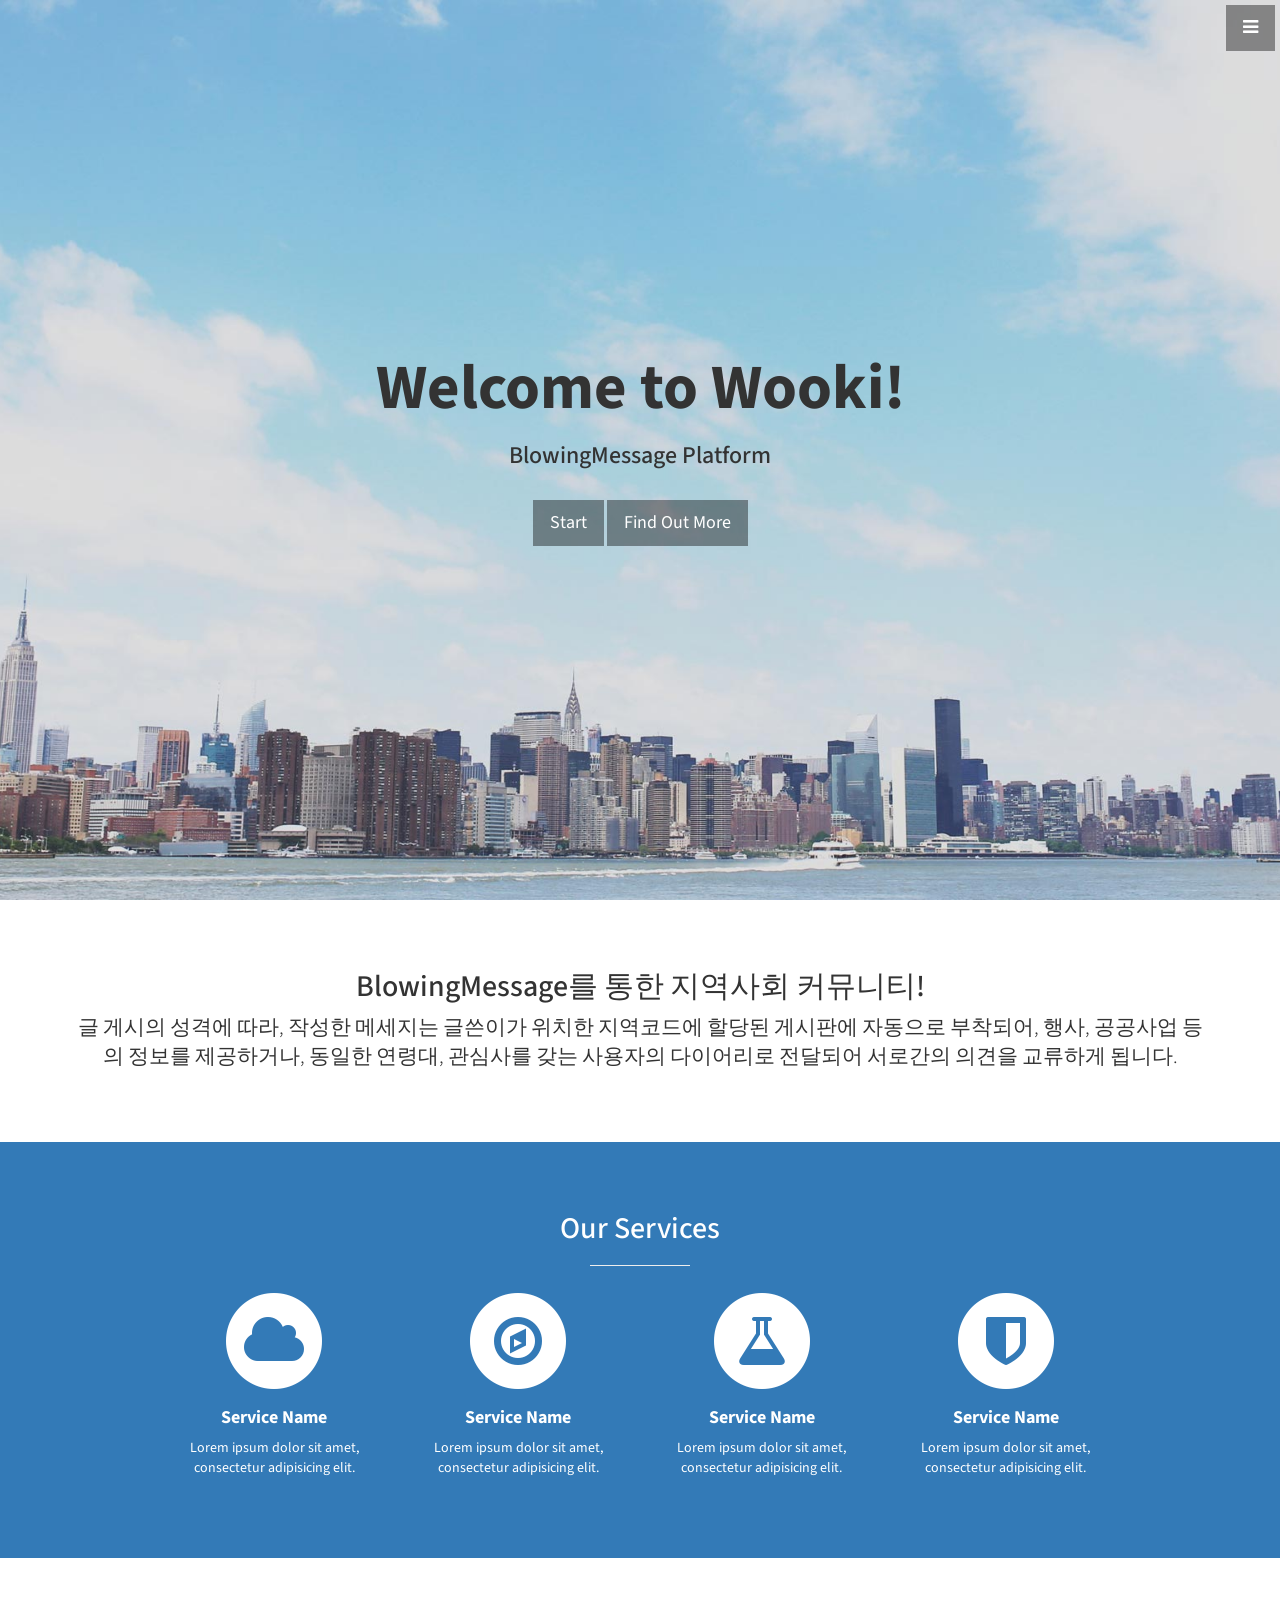
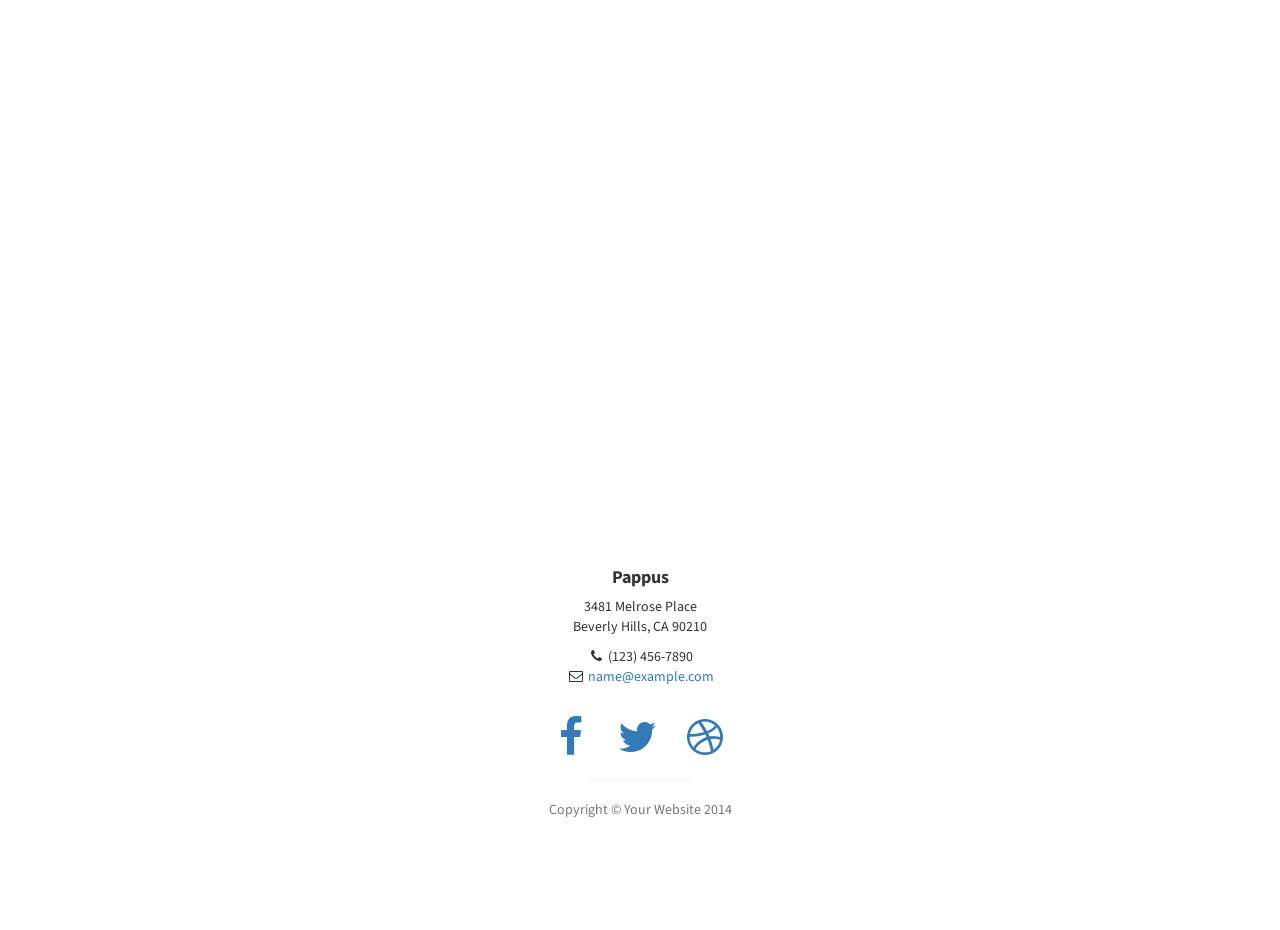
<file: Wooki/WebContent/index.html>
<!DOCTYPE html>
<html lang="en">

<head>

    <meta charset="utf-8">
    <meta http-equiv="X-UA-Compatible" content="IE=edge">
    <meta name="viewport" content="width=device-width, initial-scale=1">
    <meta name="description" content="">
    <meta name="author" content="">

    <title>Stylish Portfolio - Start Bootstrap Theme</title>

    <!-- Bootstrap Core CSS -->
    <link href="css-rep/index/css/bootstrap.min.css" rel="stylesheet">

    <!-- Custom CSS -->
    <link href="css-rep/index/css/stylish-portfolio.css" rel="stylesheet">

    <!-- Custom Fonts -->
    <link href="css-rep/index/font-awesome/css/font-awesome.min.css" rel="stylesheet" type="text/css">
    <link href="http://fonts.googleapis.com/css?family=Source+Sans+Pro:300,400,700,300italic,400italic,700italic" rel="stylesheet" type="text/css">

    <!-- HTML5 Shim and Respond.js IE8 support of HTML5 elements and media queries -->
    <!-- WARNING: Respond.js doesn't work if you view the page via file:// -->
    <!--[if lt IE 9]>
        <script src="https://oss.maxcdn.com/libs/html5shiv/3.7.0/html5shiv.js"></script>
        <script src="https://oss.maxcdn.com/libs/respond.js/1.4.2/respond.min.js"></script>
    <![endif]-->

</head>

<body>

    <!-- Navigation -->
    <a id="menu-toggle" href="#" class="btn btn-dark btn-lg toggle"><i class="fa fa-bars"></i></a>
    <nav id="sidebar-wrapper">
        <ul class="sidebar-nav">
            <a id="menu-close" href="#" class="btn btn-light btn-lg pull-right toggle"><i class="fa fa-times"></i></a>
            <li class="sidebar-brand">
                <a href="#top"  onclick = $("#menu-close").click(); >Start Pappus</a>
            </li>
            <li>
                <a href="#top" onclick = $("#menu-close").click(); >Home</a>
            </li>
            <li>
                <a href="#about" onclick = $("#menu-close").click(); >About</a>
            </li>
            <li>
                <a href="#services" onclick = $("#menu-close").click(); >Services</a>
            </li>
            <li>
                <a href="#contact" onclick = $("#menu-close").click(); >Contact</a>
            </li>
        </ul>
    </nav>

    <!-- Header -->
    <header id="top" class="header">
        <div class="text-vertical-center">
            <h1>Welcome to Wooki!</h1>
            <h3>BlowingMessage Platform</h3>
            <br>
			<a href="start.do" class="btn btn-dark btn-lg">Start</a>
            <a href="#about" class="btn btn-dark btn-lg">Find Out More</a>
        </div>
    </header>

    <!-- About -->
    <section id="about" class="about">
        <div class="container">
            <div class="row">
                <div class="col-lg-12 text-center">
                    <h2>BlowingMessage를 통한 지역사회 커뮤니티!</h2>
                    <p class="lead">글 게시의 성격에 따라, 작성한 메세지는 글쓴이가 위치한 지역코드에 할당된 게시판에 자동으로 부착되어, 행사, 공공사업 등의 정보를 제공하거나, 동일한 연령대, 관심사를 갖는 사용자의 다이어리로 전달되어 서로간의 의견을 교류하게 됩니다.</p>
                </div>
            </div>
            <!-- /.row -->
        </div>
        <!-- /.container -->
    </section>

    <!-- Services -->
    <!-- The circle icons use Font Awesome's stacked icon classes. For more information, visit http://fontawesome.io/examples/ -->
    <section id="services" class="services bg-primary">
        <div class="container">
            <div class="row text-center">
                <div class="col-lg-10 col-lg-offset-1">
                    <h2>Our Services</h2>
                    <hr class="small">
                    <div class="row">
                        <div class="col-md-3 col-sm-6">
                            <div class="service-item">
                                <span class="fa-stack fa-4x">
                                <i class="fa fa-circle fa-stack-2x"></i>
                                <i class="fa fa-cloud fa-stack-1x text-primary"></i>
                            </span>
                                <h4>
                                    <strong>Service Name</strong>
                                </h4>
                                <p>Lorem ipsum dolor sit amet, consectetur adipisicing elit.</p>
                                <!--<a href="#" class="btn btn-light">Learn More</a>-->
                            </div>
                        </div>
                        <div class="col-md-3 col-sm-6">
                            <div class="service-item">
                                <span class="fa-stack fa-4x">
                                <i class="fa fa-circle fa-stack-2x"></i>
                                <i class="fa fa-compass fa-stack-1x text-primary"></i>
                            </span>
                                <h4>
                                    <strong>Service Name</strong>
                                </h4>
                                <p>Lorem ipsum dolor sit amet, consectetur adipisicing elit.</p>
                                <!--<a href="#" class="btn btn-light">Learn More</a>-->
                            </div>
                        </div>
                        <div class="col-md-3 col-sm-6">
                            <div class="service-item">
                                <span class="fa-stack fa-4x">
                                <i class="fa fa-circle fa-stack-2x"></i>
                                <i class="fa fa-flask fa-stack-1x text-primary"></i>
                            </span>
                                <h4>
                                    <strong>Service Name</strong>
                                </h4>
                                <p>Lorem ipsum dolor sit amet, consectetur adipisicing elit.</p>
                                <!--<a href="#" class="btn btn-light">Learn More</a>-->
                            </div>
                        </div>
                        <div class="col-md-3 col-sm-6">
                            <div class="service-item">
                                <span class="fa-stack fa-4x">
                                <i class="fa fa-circle fa-stack-2x"></i>
                                <i class="fa fa-shield fa-stack-1x text-primary"></i>
                            </span>
                                <h4>
                                    <strong>Service Name</strong>
                                </h4>
                                <p>Lorem ipsum dolor sit amet, consectetur adipisicing elit.</p>
                                <!--<a href="#" class="btn btn-light">Learn More</a>-->
                            </div>
                        </div>
                    </div>
                    <!-- /.row (nested) -->
                </div>
                <!-- /.col-lg-10 -->
            </div>
            <!-- /.row -->
        </div>
        <!-- /.container -->
    </section>

    <!-- Map -->
    <section id="contact" class="map">
        <iframe width="100%" height="100%" frameborder="0" scrolling="no" marginheight="0" marginwidth="0" src="https://maps.google.com/maps?f=q&amp;source=s_q&amp;hl=en&amp;geocode=&amp;q=Twitter,+Inc.,+Market+Street,+San+Francisco,+CA&amp;aq=0&amp;oq=twitter&amp;sll=28.659344,-81.187888&amp;sspn=0.128789,0.264187&amp;ie=UTF8&amp;hq=Twitter,+Inc.,+Market+Street,+San+Francisco,+CA&amp;t=m&amp;z=15&amp;iwloc=A&amp;output=embed"></iframe>
        <br />
        <small>
            <a href="https://maps.google.com/maps?f=q&amp;source=embed&amp;hl=en&amp;geocode=&amp;q=Twitter,+Inc.,+Market+Street,+San+Francisco,+CA&amp;aq=0&amp;oq=twitter&amp;sll=28.659344,-81.187888&amp;sspn=0.128789,0.264187&amp;ie=UTF8&amp;hq=Twitter,+Inc.,+Market+Street,+San+Francisco,+CA&amp;t=m&amp;z=15&amp;iwloc=A"></a>
        </small>
        </iframe>
    </section>

    <!-- Footer -->
    <footer>
        <div class="container">
            <div class="row">
                <div class="col-lg-10 col-lg-offset-1 text-center">
                    <h4><strong>Pappus</strong>
                    </h4>
                    <p>3481 Melrose Place<br>Beverly Hills, CA 90210</p>
                    <ul class="list-unstyled">
                        <li><i class="fa fa-phone fa-fw"></i> (123) 456-7890</li>
                        <li><i class="fa fa-envelope-o fa-fw"></i>  <a href="mailto:name@example.com">name@example.com</a>
                        </li>
                    </ul>
                    <br>
                    <ul class="list-inline">
                        <li>
                            <a href="#"><i class="fa fa-facebook fa-fw fa-3x"></i></a>
                        </li>
                        <li>
                            <a href="#"><i class="fa fa-twitter fa-fw fa-3x"></i></a>
                        </li>
                        <li>
                            <a href="#"><i class="fa fa-dribbble fa-fw fa-3x"></i></a>
                        </li>
                    </ul>
                    <hr class="small">
                    <p class="text-muted">Copyright &copy; Your Website 2014</p>
                </div>
            </div>
        </div>
    </footer>

    <!-- jQuery -->
    <script src="css-rep/index/js/jquery.js"></script>

    <!-- Bootstrap Core JavaScript -->
    <script src="css-rep/index/js/bootstrap.min.js"></script>

    <!-- Custom Theme JavaScript -->
    <script>
    // Closes the sidebar menu
    $("#menu-close").click(function(e) {
        e.preventDefault();
        $("#sidebar-wrapper").toggleClass("active");
    });

    // Opens the sidebar menu
    $("#menu-toggle").click(function(e) {
        e.preventDefault();
        $("#sidebar-wrapper").toggleClass("active");
    });

    // Scrolls to the selected menu item on the page
    $(function() {
        $('a[href*=#]:not([href=#])').click(function() {
            if (location.pathname.replace(/^\//, '') == this.pathname.replace(/^\//, '') || location.hostname == this.hostname) {

                var target = $(this.hash);
                target = target.length ? target : $('[name=' + this.hash.slice(1) + ']');
                if (target.length) {
                    $('html,body').animate({
                        scrollTop: target.offset().top
                    }, 1000);
                    return false;
                }
            }
        });
    });
    </script>

</body>

</html>
</file>
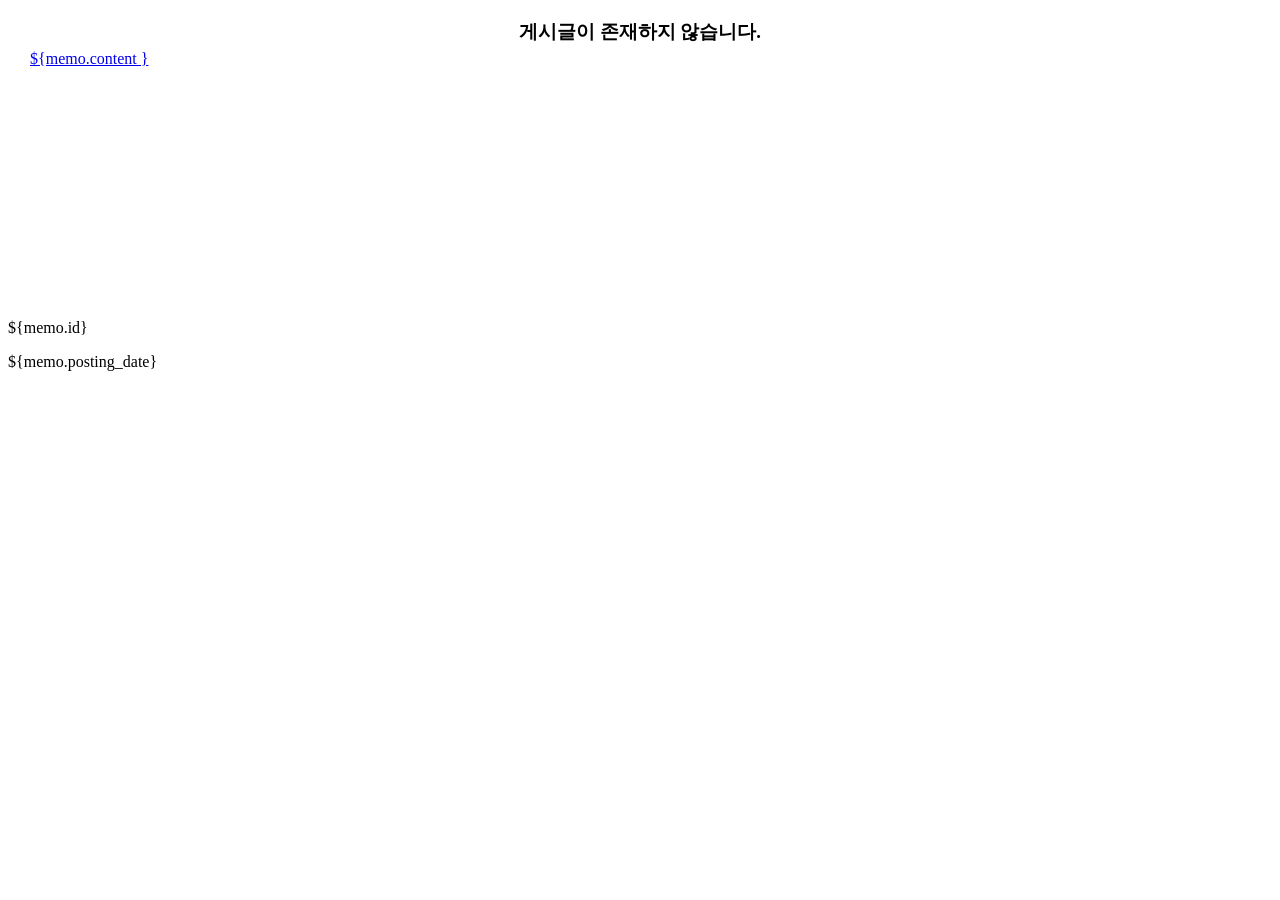
<file: Wooki/WebContent/test_temp/memo.html>
<!DOCTYPE html>
<html>
<head>
<meta charset="EUC-KR">
<title>Insert title here</title>
</head>
<body>
	<div class="row">
		<c:choose>
			<c:when test="${empty requestScope.memoPage.memoList }">

				<h3 align="center">�Խñ��� �������� �ʽ��ϴ�.</h3>

			</c:when>
			<c:otherwise>
				<c:forEach var="memo" items="${requestScope.memoPage.memoList }">
					<div class="portfolio-item col-md-3 col-sm-6">
						<div class="portfolio-thumb"
							style="background-image: URL(http://localhost:8088/Pappus/test/240_post1.png); height: 240px; width: 240px;">


							<article style="position: absolute; top: 50px; left: 30px;">
								<a id="page" href="read.do?memo_num=${memo.memo_num }">${memo.content
									}</a>
							</article>
							<div class="portfolio-overlay">

								<a href="test/post1.png" data-rel="lightbox" class="expand">
									<i class="fa fa-search"></i>
								</a>
							</div>
							<!-- /.portfolio-overlay -->
						</div>
						<p>${memo.id}</p>
						<p>${memo.posting_date}</p>
						<!-- /.portfolio-thumb -->
					</div>
				</c:forEach>
	</div>
</body>
</html>
</file>
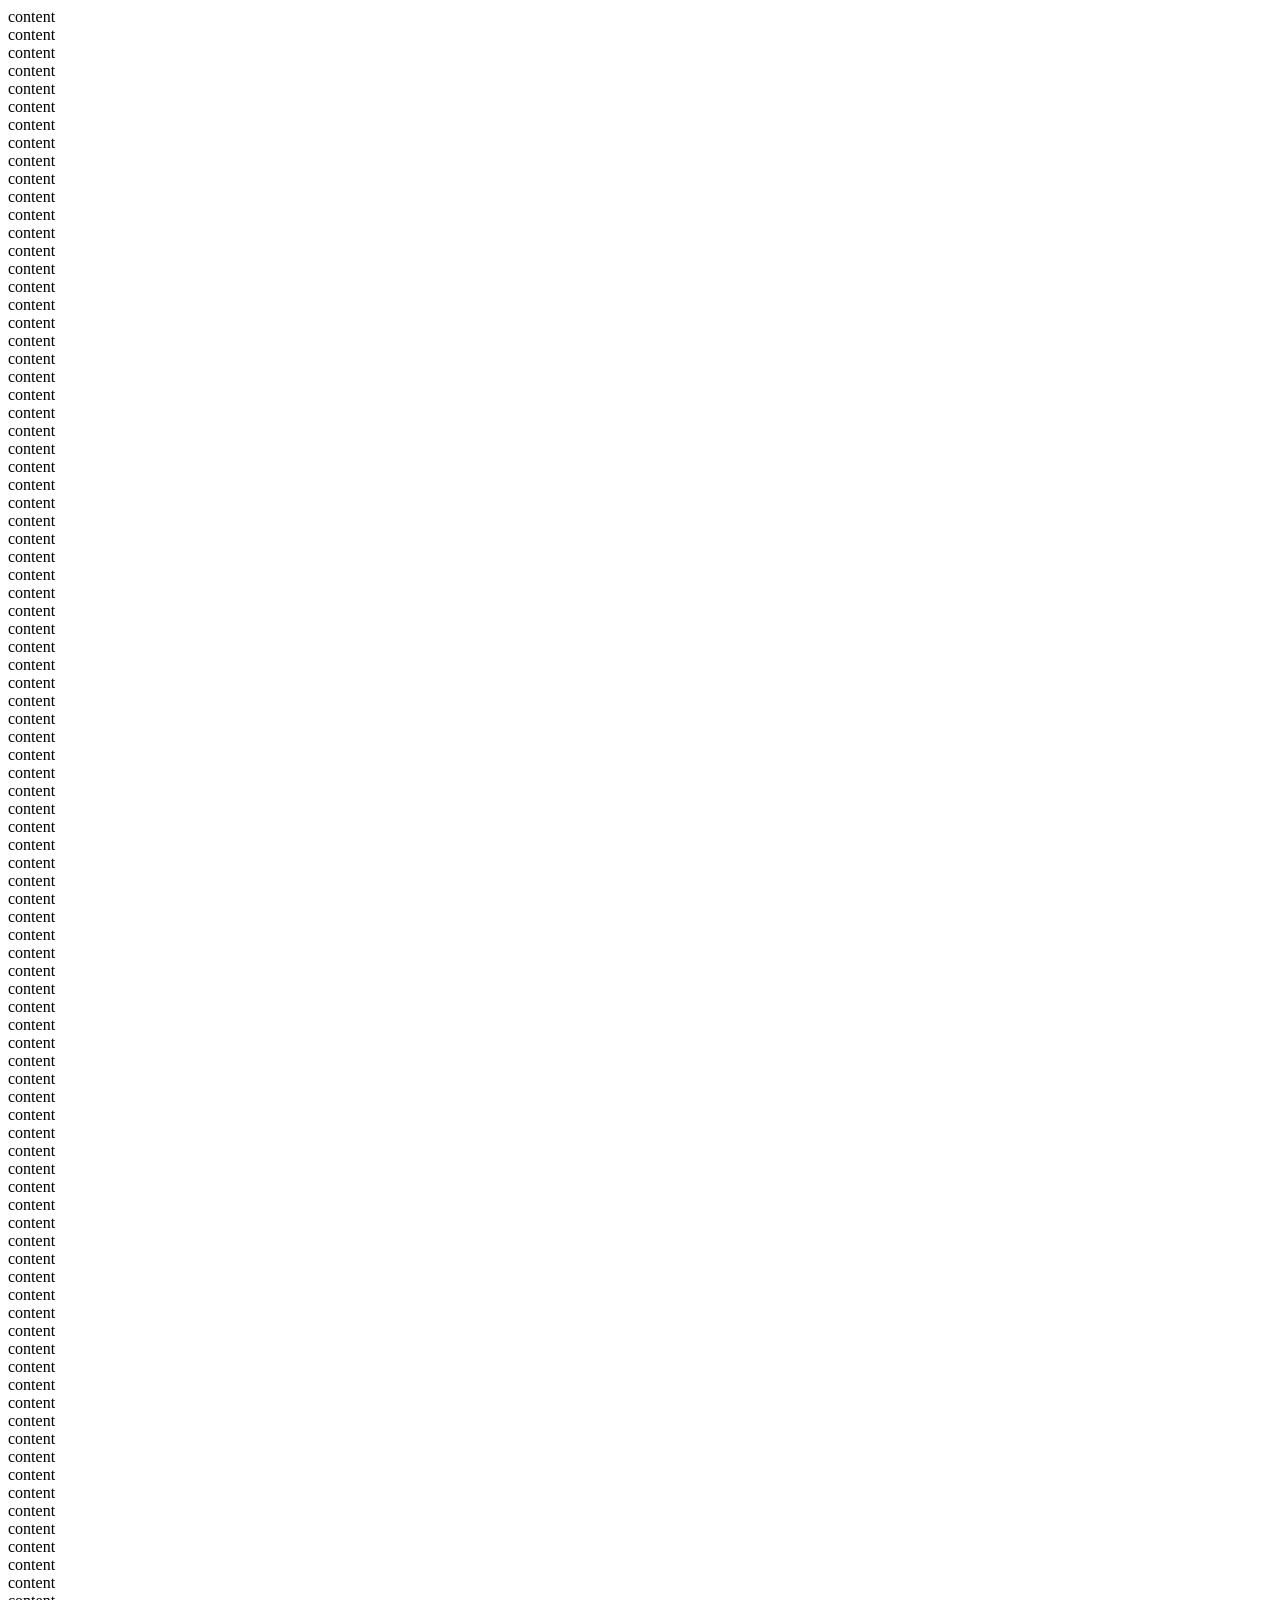
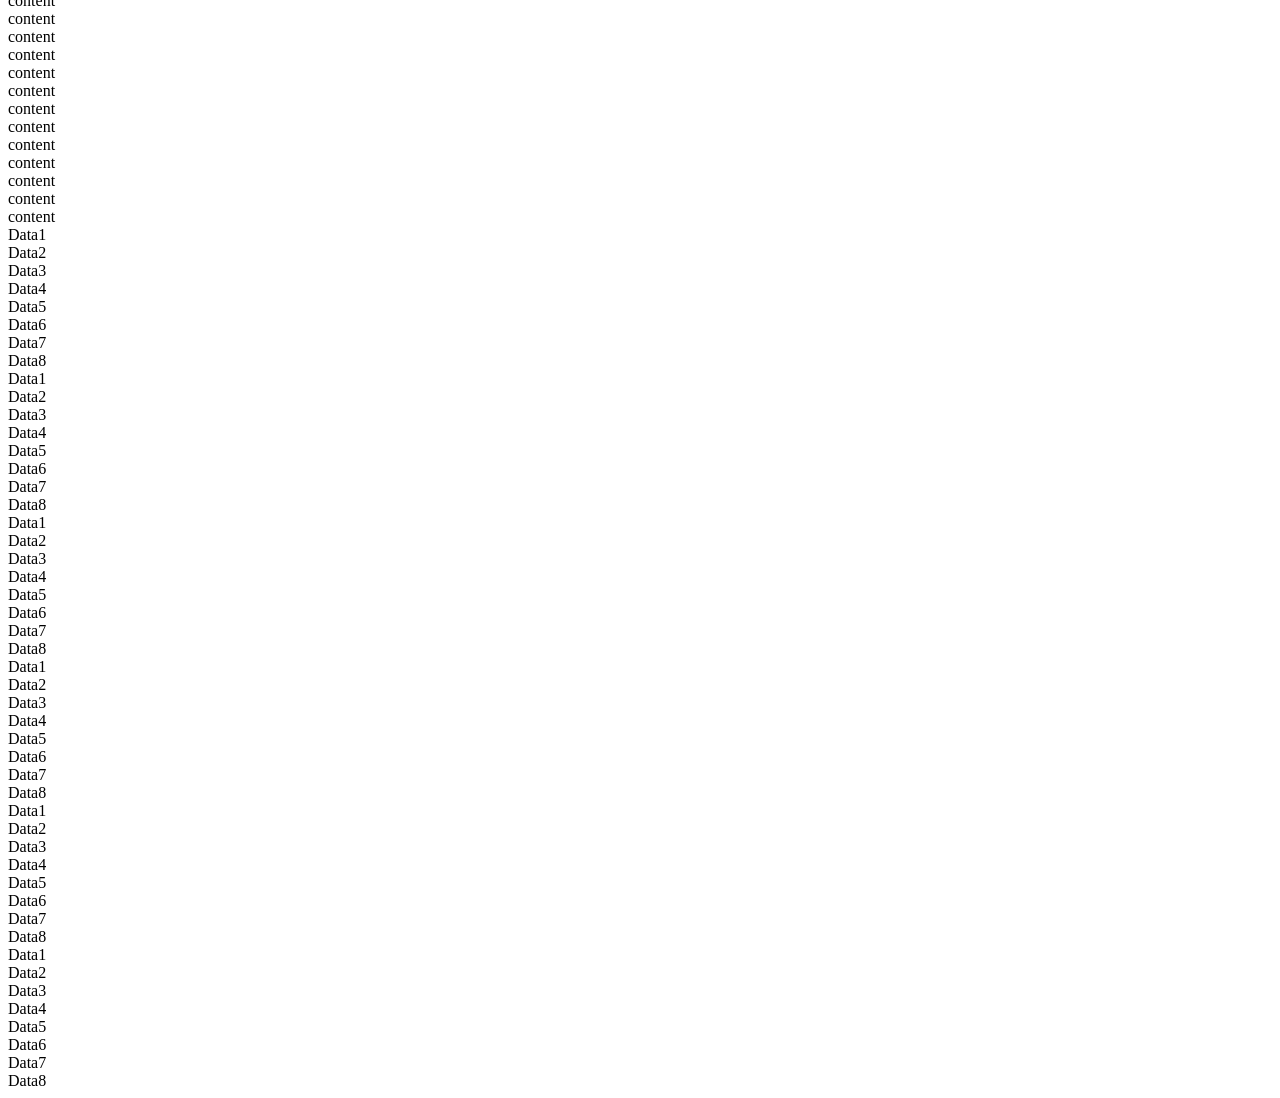
<file: Wooki/WebContent/test_temp/test.html>
<!DOCTYPE html PUBLIC "-//W3C//DTD XHTML 1.1//EN" "http://www.w3.org/TR/xhtml11/DTD/xhtml11.dtd">
<html xmlns="http://www.w3.org/1999/xhtml">
<head>
<title>Untitled Page</title>
<script type="text/javascript" src="../js/jquery-2.1.4.min.js"></script>


<script type="text/javascript">
	function lastPostFunc() {
		$("div#lastPostsLoader").html("로딩중...");
		$.get("./data.html?action=getLastPosts&lastID="
				+ $(".wrdLatest:last").attr("id"),

		function(data) {
			alert($(window).scrollTop())
			alert($(document).height())
			alert($(window).height())
			if (data != "") {
				$(".wrdLatest:last").after(data);
			}
			$("div#lastPostsLoader").empty();
		});
	};

	$(window).scroll(
			function() {
				if ($(window).scrollTop() == $(document).height()
						- $(window).height()) {
					lastPostFunc();
				}
			});
</script>
</head>
<body>
	<div class="wrdLatest">content</div>
	<div class="wrdLatest">content</div>
	<div class="wrdLatest">content</div>
	<div class="wrdLatest">content</div>
	<div class="wrdLatest">content</div>
	<div class="wrdLatest">content</div>
	<div class="wrdLatest">content</div>
	<div class="wrdLatest">content</div>
	<div class="wrdLatest">content</div>
	<div class="wrdLatest">content</div>
	<div class="wrdLatest">content</div>
	<div class="wrdLatest">content</div>
	<div class="wrdLatest">content</div>
	<div class="wrdLatest">content</div>
	<div class="wrdLatest">content</div>
	<div class="wrdLatest">content</div>
	<div class="wrdLatest">content</div>
	<div class="wrdLatest">content</div>
	<div class="wrdLatest">content</div>
	<div class="wrdLatest">content</div>
	<div class="wrdLatest">content</div>
	<div class="wrdLatest">content</div>
	<div class="wrdLatest">content</div>
	<div class="wrdLatest">content</div>
	<div class="wrdLatest">content</div>
	<div class="wrdLatest">content</div>
	<div class="wrdLatest">content</div>
	<div class="wrdLatest">content</div>
	<div class="wrdLatest">content</div>
	<div class="wrdLatest">content</div>
	<div class="wrdLatest">content</div>
	<div class="wrdLatest">content</div>
	<div class="wrdLatest">content</div>
	<div class="wrdLatest">content</div>
	<div class="wrdLatest">content</div>
	<div class="wrdLatest">content</div>
	<div class="wrdLatest">content</div>
	<div class="wrdLatest">content</div>
	<div class="wrdLatest">content</div>
	<div class="wrdLatest">content</div>
	<div class="wrdLatest">content</div>
	<div class="wrdLatest">content</div>
	<div class="wrdLatest">content</div>
	<div class="wrdLatest">content</div>
	<div class="wrdLatest">content</div>
	<div class="wrdLatest">content</div>
	<div class="wrdLatest">content</div>
	<div class="wrdLatest">content</div>
	<div class="wrdLatest">content</div>
	<div class="wrdLatest">content</div>
	<div class="wrdLatest">content</div>
	<div class="wrdLatest">content</div>
	<div class="wrdLatest">content</div>
	<div class="wrdLatest">content</div>
	<div class="wrdLatest">content</div>
	<div class="wrdLatest">content</div>
	<div class="wrdLatest">content</div>
	<div class="wrdLatest">content</div>
	<div class="wrdLatest">content</div>
	<div class="wrdLatest">content</div>
	<div class="wrdLatest">content</div>
	<div class="wrdLatest">content</div>
	<div class="wrdLatest">content</div>
	<div class="wrdLatest">content</div>
	<div class="wrdLatest">content</div>
	<div class="wrdLatest">content</div>
	<div class="wrdLatest">content</div>
	<div class="wrdLatest">content</div>
	<div class="wrdLatest">content</div>
	<div class="wrdLatest">content</div>
	<div class="wrdLatest">content</div>
	<div class="wrdLatest">content</div>
	<div class="wrdLatest">content</div>
	<div class="wrdLatest">content</div>
	<div class="wrdLatest">content</div>
	<div class="wrdLatest">content</div>
	<div class="wrdLatest">content</div>
	<div class="wrdLatest">content</div>
	<div class="wrdLatest">content</div>
	<div class="wrdLatest">content</div>
	<div class="wrdLatest">content</div>
	<div class="wrdLatest">content</div>
	<div class="wrdLatest">content</div>
	<div class="wrdLatest">content</div>
	<div class="wrdLatest">content</div>
	<div class="wrdLatest">content</div>
	<div class="wrdLatest">content</div>
	<div class="wrdLatest">content</div>
	<div class="wrdLatest">content</div>
	<div class="wrdLatest">content</div>
	<div class="wrdLatest">content</div>
	<div class="wrdLatest">content</div>
	<div class="wrdLatest">content</div>
	<div class="wrdLatest">content</div>
	<div class="wrdLatest">content</div>
	<div class="wrdLatest">content</div>
	<div class="wrdLatest">content</div>
	<div class="wrdLatest">content</div>
	<div class="wrdLatest">content</div>
	<div class="wrdLatest" id=9>content</div>
	<div class="wrdLatest" id=8>content</div>
	<div id="lastPostsLoader"></div>
</body>
</html>
</file>
<file: Wooki/WebContent/css-rep/index/css/stylish-portfolio.css>
/*!
 * Start Bootstrap - Stylish Portfolio Bootstrap Theme (http://startbootstrap.com)
 * Code licensed under the Apache License v2.0.
 * For details, see http://www.apache.org/licenses/LICENSE-2.0.
 */

/* Global Styles */

html,
body {
    width: 100%;
    height: 100%;
}

body {
    font-family: "Source Sans Pro","Helvetica Neue",Helvetica,Arial,sans-serif;
}

.text-vertical-center {
    display: table-cell;
    text-align: center;
    vertical-align: middle;
}

.text-vertical-center h1 {
    margin: 0;
    padding: 0;
    font-size: 4.5em;
    font-weight: 700;
}

/* Custom Button Styles */

.btn-dark {
    border-radius: 0;
    color: #fff;
    background-color: rgba(0,0,0,0.4);
}

.btn-dark:hover,
.btn-dark:focus,
.btn-dark:active {
    color: #fff;
    background-color: rgba(0,0,0,0.7);
}

.btn-light {
    border-radius: 0;
    color: #333;
    background-color: rgb(255,255,255);
}

.btn-light:hover,
.btn-light:focus,
.btn-light:active {
    color: #333;
    background-color: rgba(255,255,255,0.8);
}

/* Custom Horizontal Rule */

hr.small {
    max-width: 100px;
}

/* Side Menu */

#sidebar-wrapper {
    z-index: 1000;
    position: fixed;
    right: 0;
    width: 250px;
    height: 100%;
    margin-right: -250px;
    overflow-y: auto;
    background: #222;
    -webkit-transition: all 0.4s ease 0s;
    -moz-transition: all 0.4s ease 0s;
    -ms-transition: all 0.4s ease 0s;
    -o-transition: all 0.4s ease 0s;
    transition: all 0.4s ease 0s;
}

.sidebar-nav {
    position: absolute;
    top: 0;
    width: 250px;
    margin: 0;
    padding: 0;
    list-style: none;
}

.sidebar-nav li {
    text-indent: 20px;
    line-height: 40px;
}

.sidebar-nav li a {
    display: block;
    text-decoration: none;
    color: #999;
}

.sidebar-nav li a:hover {
    text-decoration: none;
    color: #fff;
    background: rgba(255,255,255,0.2);
}

.sidebar-nav li a:active,
.sidebar-nav li a:focus {
    text-decoration: none;
}

.sidebar-nav > .sidebar-brand {
    height: 55px;
    font-size: 18px;
    line-height: 55px;
}

.sidebar-nav > .sidebar-brand a {
    color: #999;
}

.sidebar-nav > .sidebar-brand a:hover {
    color: #fff;
    background: none;
}

#menu-toggle {
    z-index: 1;
    position: fixed;
    top: 0;
    right: 0;
}

#sidebar-wrapper.active {
    right: 250px;
    width: 250px;
    -webkit-transition: all 0.4s ease 0s;
    -moz-transition: all 0.4s ease 0s;
    -ms-transition: all 0.4s ease 0s;
    -o-transition: all 0.4s ease 0s;
    transition: all 0.4s ease 0s;
}

.toggle {
    margin: 5px 5px 0 0;
}

/* Header */

.header {
    display: table;
    position: relative;
    width: 100%;
    height: 100%;
    background: url(../img/bg.jpg) no-repeat center center scroll;
    -webkit-background-size: cover;
    -moz-background-size: cover;
    background-size: cover;
    -o-background-size: cover;
}

/* About */

.about {
    padding: 50px 0;
}

/* Services */

.services {
    padding: 50px 0;
}

.service-item {
    margin-bottom: 30px;
}

/* Callout */

.callout {
    display: table;
    width: 100%;
    height: 400px;
    color: #fff;
    background: url(../img/callout.jpg) no-repeat center center scroll;
    -webkit-background-size: cover;
    -moz-background-size: cover;
    background-size: cover;
    -o-background-size: cover;
}

/* Portfolio */

.portfolio {
    padding: 50px 0;
}

.portfolio-item {
    margin-bottom: 30px;
}

.img-portfolio {
    margin: 0 auto;
}

.img-portfolio:hover {
    opacity: 0.8;
}

/* Call to Action */

.call-to-action {
    padding: 50px 0;
}

.call-to-action .btn {
    margin: 10px;
}

/* Map */

.map {
    height: 500px;
}

@media(max-width:768px) {
    .map {
        height: 75%;
    }
}

/* Footer */

footer {
    padding: 100px 0;
}
</file>
